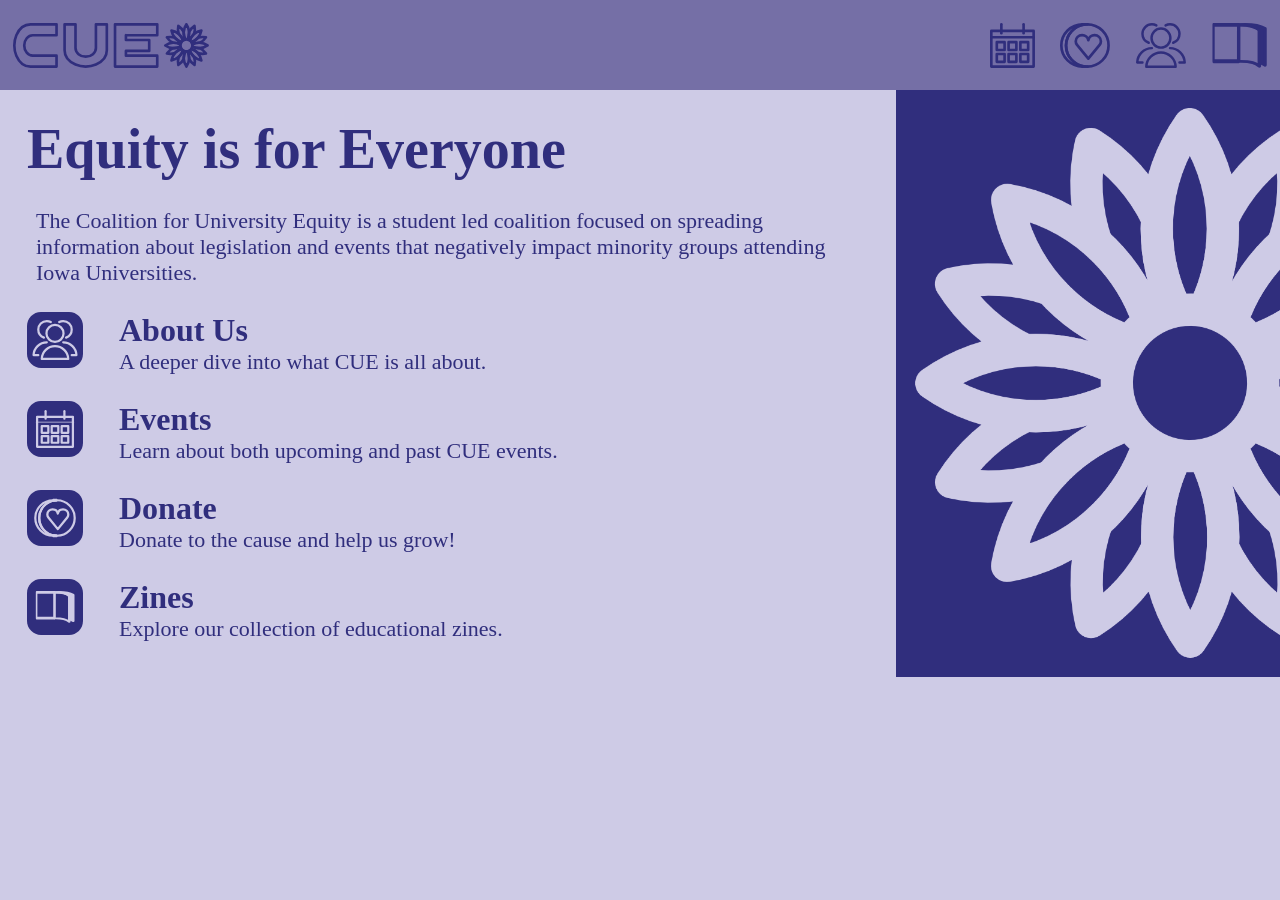
<file: index.html>
<!DOCTYPE html>
<html lang="en">
    <head>
        <title>Home | Coalition for University Equity</title>
        <meta charset="utf-8" />
        <meta name="viewport" content="width=device-width, initial-scale=1" />
        <link rel="stylesheet" href="styles.css" />
    </head>
    <body>
        <div class="navbar">
            <a href="index.html"><img src="assets/cue_logo_flower.svg" alt="Home" class="navbar-logo"></a>
            <a href="zines.html" style="float: right"><img src="assets/zines.svg" alt="Zines" class="navbar-logo"></img></a>
            <a href="about-us.html" style="float: right"><img src="assets/about.svg" alt="About Us" class="navbar-logo"></img></a>
            <a href="donate.html" style="float: right"><img src="assets/donations.svg" alt="Donate" class="navbar-logo"></img></a>
            <a href="events.html" style="float: right"><img src="assets/events.svg" alt="Events" class="navbar-logo"></img></a>
        </div>
        <img src="assets/logo-vertical.png" alt="Coalition for University Equity logo" class="logo-vertical-img" />
        <div class="main">
            <h1><strong>Equity is for Everyone</strong></h1>
            <p>The Coalition for University Equity is a student led coalition focused on spreading information
                about legislation and events that negatively impact minority groups attending Iowa Universities.<br></br></p>
            <div class="container">
                <div class="container-2">
                    <a href="about-us.html"><img src="assets/about_dark.svg" alt="About Us" class="logo-small"></img></a>
                    <div class="container-3">
                        <h2><strong>About Us</strong></h2>
                        <p>A deeper dive into what CUE is all about.<br></br></p>
                    </div>
                </div>
                <div class="container-2">
                    <a href="events.html"><img src="assets/events_dark.svg" alt="Events" class="logo-small"></img></a>
                    <div class="container-3">
                        <h2><strong>Events</strong></h2>
                        <p>Learn about both upcoming and past CUE events.<br></br></p>
                    </div>
                </div>
                <div class="container-2">
                    <a href="donate.html"><img src="assets/donations_dark.svg" alt="Donate" class="logo-small"></img></a>
                    <div class="container-3">
                        <h2><strong>Donate</strong></h2>
                        <p>Donate to the cause and help us grow!<br></br></p>
                    </div>
                </div>
                <div class="container-2">
                    <a href="zines.html"><img src="assets/zines_dark.svg" alt="Zines" class="logo-small"></img></a>
                    <div class="container-3">
                        <h2><strong>Zines</strong></h2>
                        <p>Explore our collection of educational zines.</p>
                    </div>
                </div>
            </div>
        </div>
    </body>
</html>
</file>
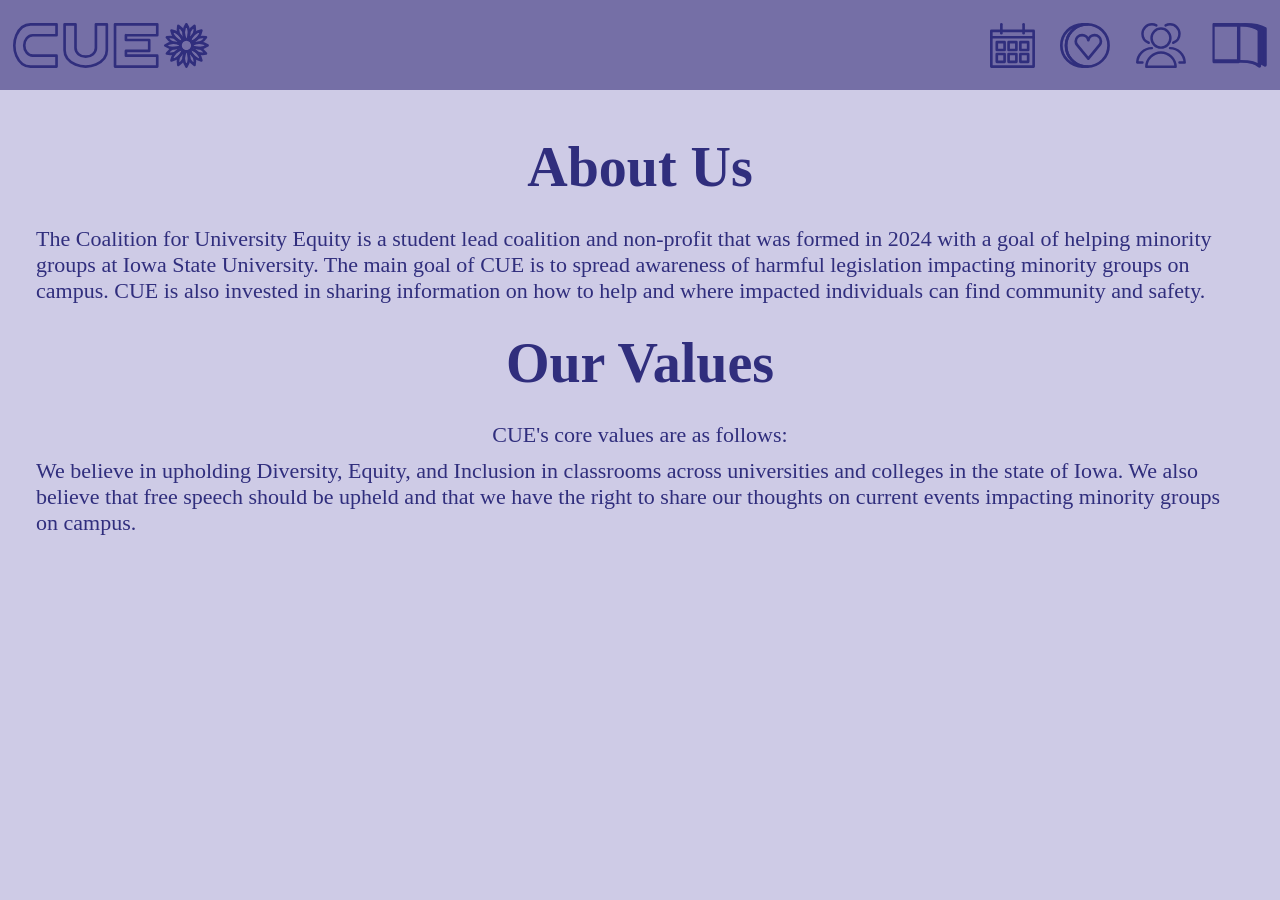
<file: about-us.html>
<!DOCTYPE html>
<html lang="en">
    <head>
        <title>About Us | Coalition for University Equity</title>
        <meta charset="utf-8" />
        <meta name="viewport" content="width=device-width, initial-scale=1" />
        <link rel="stylesheet" href="styles.css" />
    </head>
    <body>
        <div class="navbar">
            <a href="index.html"><img src="assets/cue_logo_flower.svg" alt="Home" class="navbar-logo"></a>
            <a href="zines.html" style="float: right"><img src="assets/zines.svg" alt="Zines" class="navbar-logo"></img></a>
            <a href="about-us.html" style="float: right"><img src="assets/about.svg" alt="About Us" class="navbar-logo"></img></a>
            <a href="donate.html" style="float: right"><img src="assets/donations.svg" alt="Donate" class="navbar-logo"></img></a>
            <a href="events.html" style="float: right"><img src="assets/events.svg" alt="Events" class="navbar-logo"></img></a>
        </div>
        <div class="main">
            <img src="assets/about_dark.svg" alt="About Us" class="logo-mobile">
            <div style="text-align:center"><h1><strong>About Us</strong></h1></div>
            <p>The Coalition for University Equity is a student lead coalition and non-profit that was formed in
                2024 with a goal of helping minority groups at Iowa State University. The main goal of CUE is to
                spread awareness of harmful legislation impacting minority groups on campus. CUE is also invested
                in sharing information on how to help and where impacted individuals can find community and safety.</p>
            <div style="text-align:center">
                <h1><strong>Our Values</strong></h1>
                <p>CUE's core values are as follows:<div style="font-size:0.5vh"><br></br></div></p>
            </div>
            <p>We believe in upholding Diversity, Equity, and Inclusion in classrooms across
                universities and colleges in the state of Iowa. We also believe that free speech
                should be upheld and that we have the right to share our thoughts on current events
                impacting minority groups on campus.</p>
        </div>
    </body>
</html>
</file>
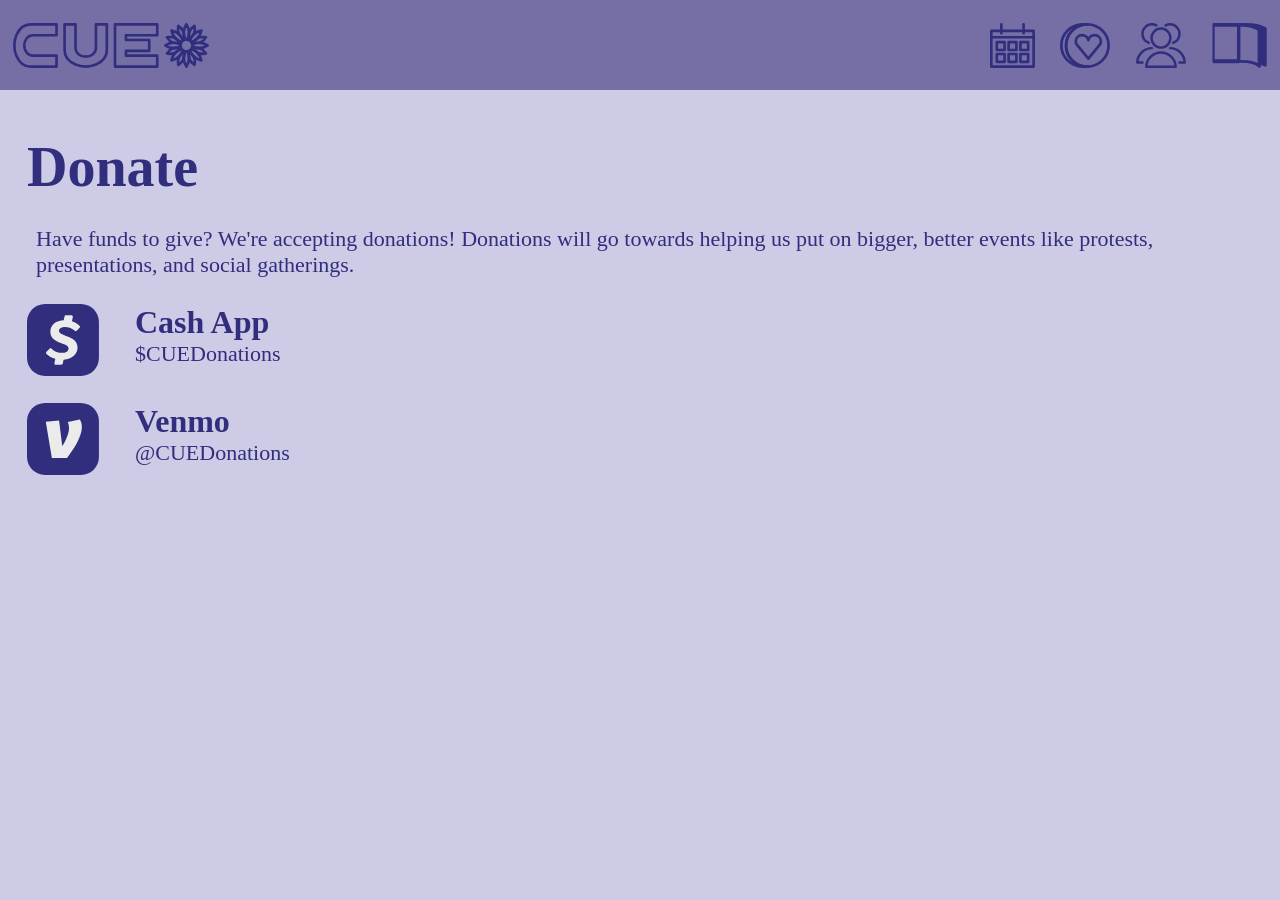
<file: donate.html>
<!DOCTYPE html>
<html lang="en">
    <head>
        <title>Donate | Coalition for University Equity</title>
        <meta charset="utf-8" />
        <meta name="viewport" content="width=device-width, initial-scale=1" />
        <link rel="stylesheet" href="styles.css" />
    </head>
    <body>
        <div class="navbar">
            <a href="index.html"><img src="assets/cue_logo_flower.svg" alt="Home" class="navbar-logo"></a>
            <a href="zines.html" style="float: right"><img src="assets/zines.svg" alt="Zines" class="navbar-logo"></img></a>
            <a href="about-us.html" style="float: right"><img src="assets/about.svg" alt="About Us" class="navbar-logo"></img></a>
            <a href="donate.html" style="float: right"><img src="assets/donations.svg" alt="Donate" class="navbar-logo"></img></a>
            <a href="events.html" style="float: right"><img src="assets/events.svg" alt="Events" class="navbar-logo"></img></a>
        </div>
        <div class="main">
            <img src="assets/donations.svg" alt="Donate" class="logo-mobile"></img>
            <h1><strong>Donate</strong></h1>
            <p>Have funds to give? We're accepting donations! Donations will go towards helping us put on
                bigger, better events like protests, presentations, and social gatherings.<br></br></p>
            <div class="container">
                <div class="container-2">
                    <img src="assets/cashapp.svg" alt="Cash App" class="logo-large"></img>
                    <div class="container-3">
                        <h2><strong>Cash App</strong></h2>
                        <p>$CUEDonations<br></br></p>
                    </div>
                </div>
                <div class="container-2">
                    <img src="assets/venmo.svg" alt="Venmo" class="logo-large"></img>
                    <div class="container-3">
                        <h2><strong>Venmo</strong></h2>
                        <p>@CUEDonations</p>
                    </div>
                </div>
            </div>
        </div>
    </body>
</html>
</file>
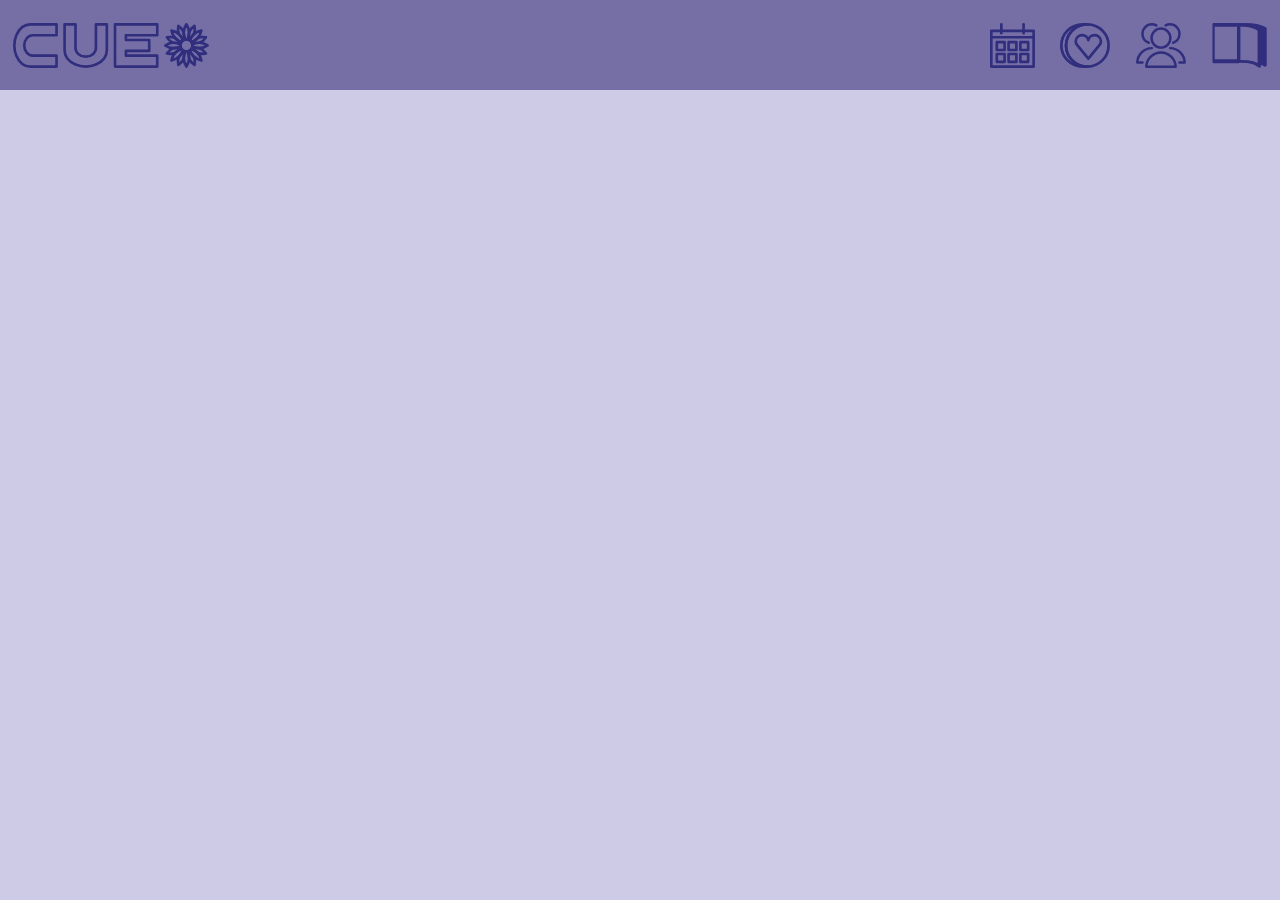
<file: events.html>
<!DOCTYPE html>
<html lang="en">
    <head>
        <title>Events | Coalition for University Equity</title>
        <meta charset="utf-8" />
        <meta name="viewport" content="width=device-width, initial-scale=1" />
        <link rel="stylesheet" href="styles.css" />
    </head>
    <body>
        <div class="navbar">
            <a href="index.html"><img src="assets/cue_logo_flower.svg" alt="Home" class="navbar-logo"></a>
            <a href="zines.html" style="float: right"><img src="assets/zines.svg" alt="Zines" class="navbar-logo"></img></a>
            <a href="about-us.html" style="float: right"><img src="assets/about.svg" alt="About Us" class="navbar-logo"></img></a>
            <a href="donate.html" style="float: right"><img src="assets/donations.svg" alt="Donate" class="navbar-logo"></img></a>
            <a href="events.html" style="float: right"><img src="assets/events.svg" alt="Events" class="navbar-logo"></img></a>
        </div>
        <div style="text-align: center">
            <iframe src="https://calendar.google.com/calendar/embed?src=coalition4universityequity%40gmail.com&ctz=America%2FChicago" class="calendar" frameborder="0" scrolling="no"></iframe>
        </div>
    </body>
</html>
</file>
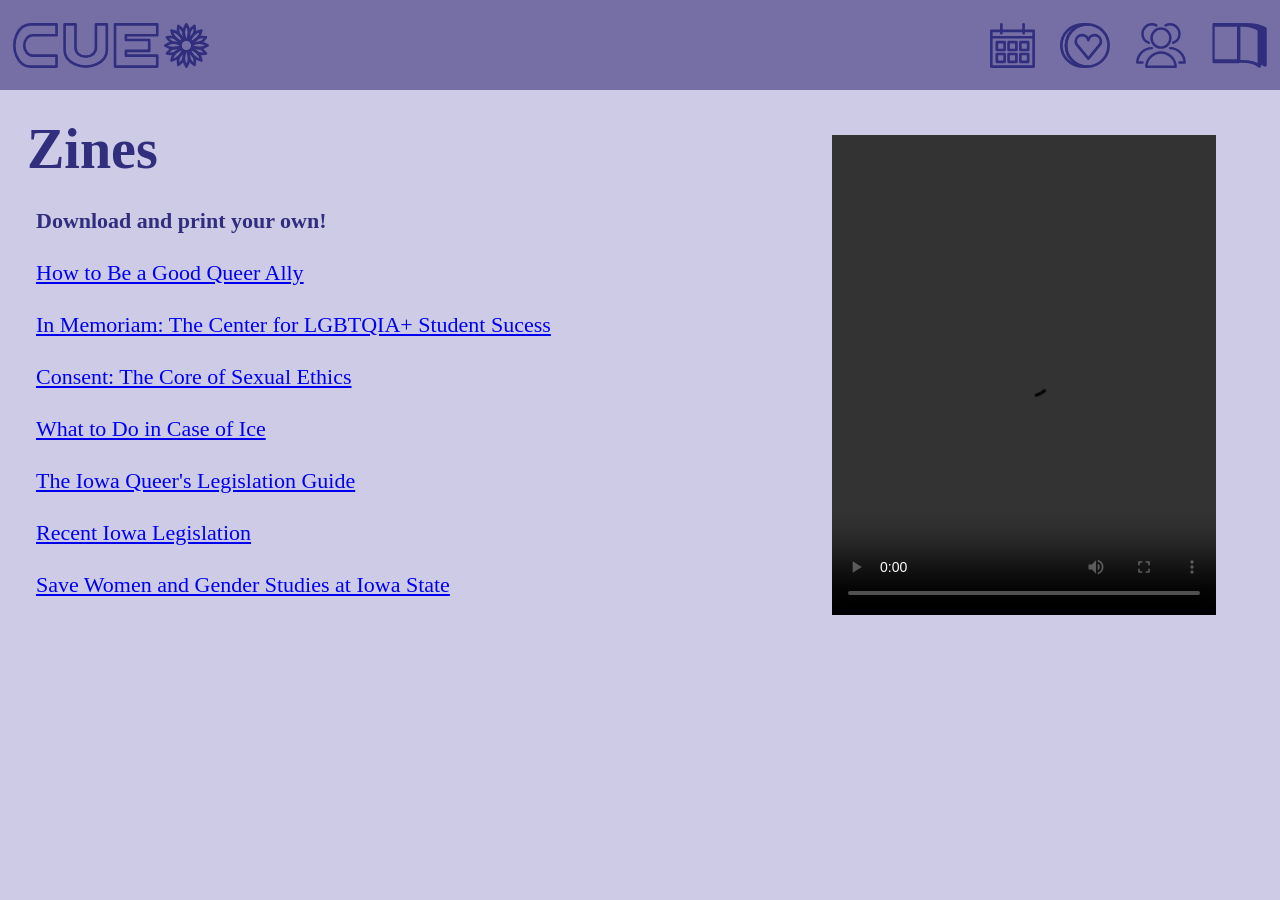
<file: zines.html>
<!DOCTYPE html>
<html lang="en">
    <head>
        <title>Zines | Coalition for University Equity</title>
        <meta charset="utf-8" />
        <meta name="viewport" content="width=device-width, initial-scale=1" />
        <link rel="stylesheet" href="styles.css" />
    </head>
    <body>
        <div class="navbar">
            <a href="index.html"><img src="assets/cue_logo_flower.svg" alt="Home" class="navbar-logo"></a>
            <a href="zines.html" style="float: right"><img src="assets/zines.svg" alt="Zines" class="navbar-logo"></img></a>
            <a href="about-us.html" style="float: right"><img src="assets/about.svg" alt="About Us" class="navbar-logo"></img></a>
            <a href="donate.html" style="float: right"><img src="assets/donations.svg" alt="Donate" class="navbar-logo"></img></a>
            <a href="events.html" style="float: right"><img src="assets/events.svg" alt="Events" class="navbar-logo"></img></a>
        </div>
        <center>
            <video width="360" height="480" controls class="zines-video" style="margin-right: 5vw; margin-top: 5vh">
                <source src="assets/zines-video.mp4" type="video/mp4">
            </video>
        </center>
        <div class="main">
            <h1><strong>Zines</strong></h1>
            <p><strong>Download and print your own!</strong>
            <a href="zines/ally.pdf" download="How to Be a Good Queer Ally"><br></br>How to Be a Good Queer Ally</a>
            <a href="zines/center.pdf" download="In Memoriam: The Center for LGBTQIA+ Student Success.pdf"><br></br>In Memoriam: The Center for LGBTQIA+ Student Sucess</a>
            <a href="zines/consent.pdf" download="Consent: The Core of Sexual Ethics.pdf"><br></br>Consent: The Core of Sexual Ethics</a>
            <a href="zines/ice.pdf" download="What to Do in Case of Ice.pdf"><br></br>What to Do in Case of Ice</a>
            <a href="zines/legislation.pdf" download="The Iowa Queer's Legislation Guide.pdf"><br></br>The Iowa Queer's Legislation Guide</a>
            <a href="zines/legislation-2.pdf" download="Recent Iowa Legislation.pdf"><br></br>Recent Iowa Legislation</a>
            <a href="zines/wgs.pdf" download="Save Women and Gender Studies at Iowa State.pdf"><br></br>Save Women and Gender Studies at Iowa State</a></p>
        </div>
    </body>
</file>
<file: styles.css>
html, body {
    background: #cecbe6;
    color: #302e7d;
    /*overflow: hidden;*/
    margin: 0 0 0 0;
    -webkit-text-size-adjust: 100%;
}

.navbar {
    overflow: hidden;
    background: #756FA6;
    float: top;
    margin: 0 0 0 0;
    z-index: 999;
    width: 100%;
    height: 10vh;
}

.navbar a {
    float: left;
    display: flex;
    text-align: center;
    padding: 2.5vh 1vw;
    text-decoration: none;
}

.navbar-logo {
    padding: 0px 0px;
    height: 5vh;
}

@media (min-aspect-ratio: 1/1)
{
    .logo-vertical-img {
        float: right;
        margin: 0 0 0 3vmin;
        top: 10vh;
        right: 0;
        max-height: 90vh;
        max-width: 30vw;
        width: auto;
        aspect-ratio: auto;
    }

    .zines-video {
        float: right;
        margin: 0 0 0 3vmin;
        top: 10vh;
        right: 0;
        max-height: 90vh;
        max-width: 30vw;
        width: auto;
        aspect-ratio: auto;
    }

    .main {
        padding: 0 0;
        text-align: left;
    }

    .main h1{
        font-size: 56px;
        margin: 3vmin 3vmin 3vmin 3vmin;
    }

    .main h2{
        font-size: 32px;
        margin: 0 4vmin 0 4vmin;
    }

    .main p{
        font-size: 22px;
        margin: 0 4vmin 0 4vmin;
    }

    .logo-small {
        float: left;
        width: 56px;
        margin: 0 0 0 3vmin;
    }

    .logo-large {
        float: left;
        width: 72px;
        margin: 0 0 3vmin 3vmin;
    }

    .logo-mobile {
        float: top;
        width: 0px;
        margin: 0vmin 0vmin 0vmin 0vmin;
    }

    .container {
        display: flex;
        flex-direction: column;
    }

    .container-2 {
        display: flex;
        flex-direction: row;
    }

    .container-3 {
        display: flex;
        flex-direction: column;
    }
}

@media (max-aspect-ratio: 1/1)
{
    .logo-vertical-img {
        height: 0px;
    }

    .zines-video {
        display: block;
        margin: 0 0 0 0;
        top: 10vh;
        right: 0;
        max-width: 50vw;
        max-height: 50vh;
        width: auto;
        aspect-ratio: auto;
    }

    .main {
        padding: 0 0;
        text-align: center;
    }

    .main h1{
        font-size: 40px;
        margin: 3vmin 3vmin 3vmin 3vmin;
    }

    .main h2{
        font-size: 30px;
        margin: 0 4vmin 0 4vmin;
    }

    .main p{
        font-size: 18px;
        margin: 0 4vmin 0 4vmin;
    }

    .logo-small {
        float: top;
        width: 40px;
        margin: 0vmin 3vmin 0vmin 3vmin;
    }

    .logo-large {
        float: top;
        width: 64px;
        margin: 0vmin 3vmin 0vmin 3vmin;
    }

    .logo-mobile {
        float: top;
        width: 64px;
        margin: 3vmin 3vmin 3vmin 3vmin;
    }

    .container {
        display: flex;
        flex-direction: column;
    }

    .container-2 {
        display: flex;
        flex-direction: column;
        align-items: center;
    }

    .container-3 {
        display: flex;
        flex-direction: column;
    }
}

.calendar {
    border: 0;
    width: 100vh;
    max-width: 100vw;
    height: 85vh;
}
</file>
